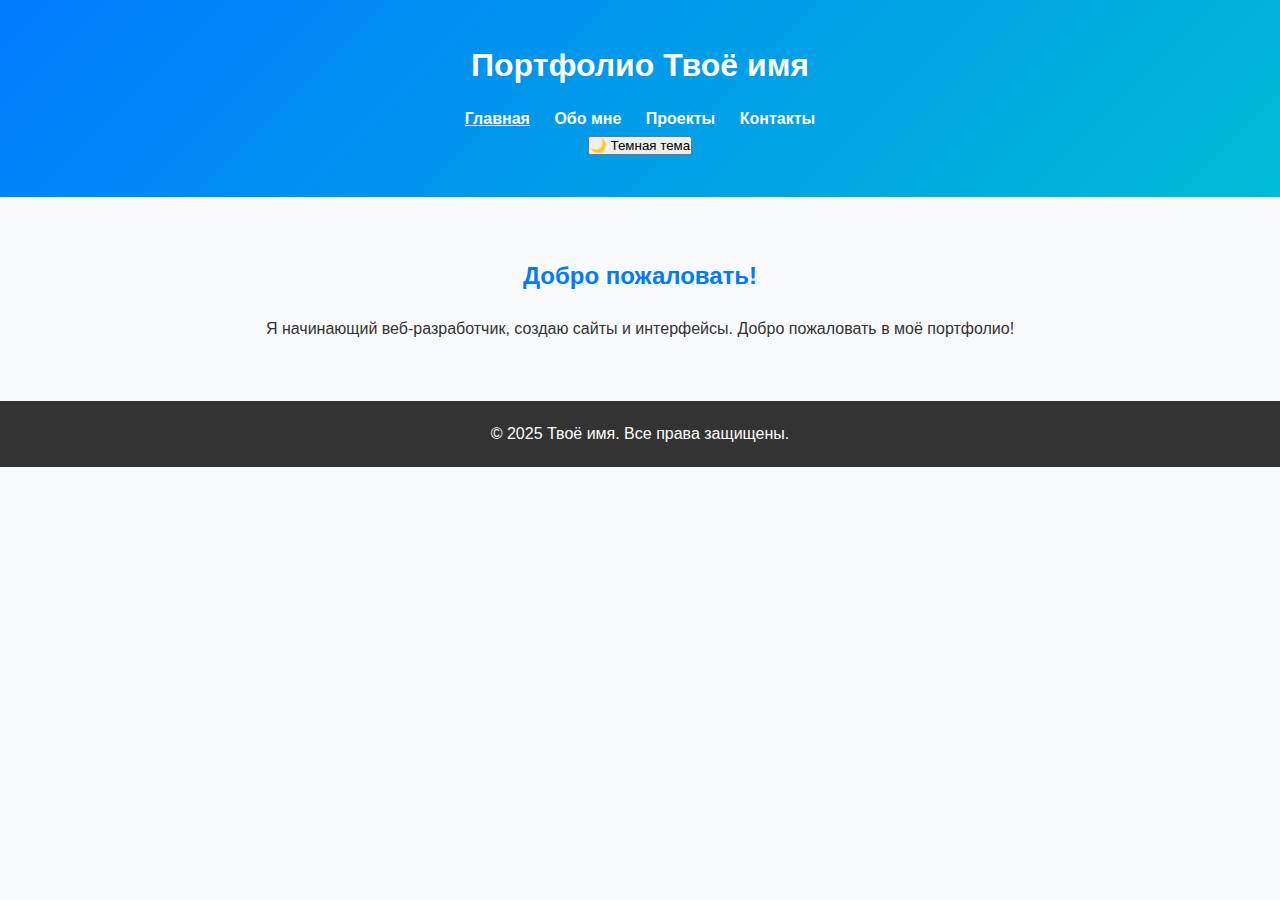
<file: index.html>
<!DOCTYPE html>
<html lang="ru">
<head>
  <meta charset="UTF-8">
  <meta name="viewport" content="width=device-width, initial-scale=1.0">
  <title>Главная — Портфолио</title>
  <link rel="stylesheet" href="style.css">
</head>
<body>
  <header>
    <h1>Портфолио <span>Твоё имя</span></h1>
    <nav>
      <a href="index.html" class="active">Главная</a>
      <a href="about.html">Обо мне</a>
      <a href="projects.html">Проекты</a>
      <a href="contacts.html">Контакты</a>
    </nav>
    <button id="theme-toggle">🌙 Темная тема</button>
  </header>

  <main>
    <section class="intro">
      <h2>Добро пожаловать!</h2>
      <p>Я начинающий веб-разработчик, создаю сайты и интерфейсы. Добро пожаловать в моё портфолио!</p>
    </section>
  </main>

  <footer>
    <p>© 2025 Твоё имя. Все права защищены.</p>
  </footer>

  <script>
    const toggleBtn = document.getElementById('theme-toggle');

    const savedTheme = localStorage.getItem('theme');
    if (savedTheme) {
      document.documentElement.setAttribute('data-theme', savedTheme);
      toggleBtn.textContent = savedTheme === 'dark' ? '☀️ Светлая тема' : '🌙 Темная тема';
    }

    toggleBtn.addEventListener('click', () => {
      const currentTheme = document.documentElement.getAttribute('data-theme');
      const newTheme = currentTheme === 'dark' ? 'light' : 'dark';
      document.documentElement.setAttribute('data-theme', newTheme);
      toggleBtn.textContent = newTheme === 'dark' ? '☀️ Светлая тема' : '🌙 Темная тема';
      localStorage.setItem('theme', newTheme);
    });
  </script>
</body>
</html>
</file>
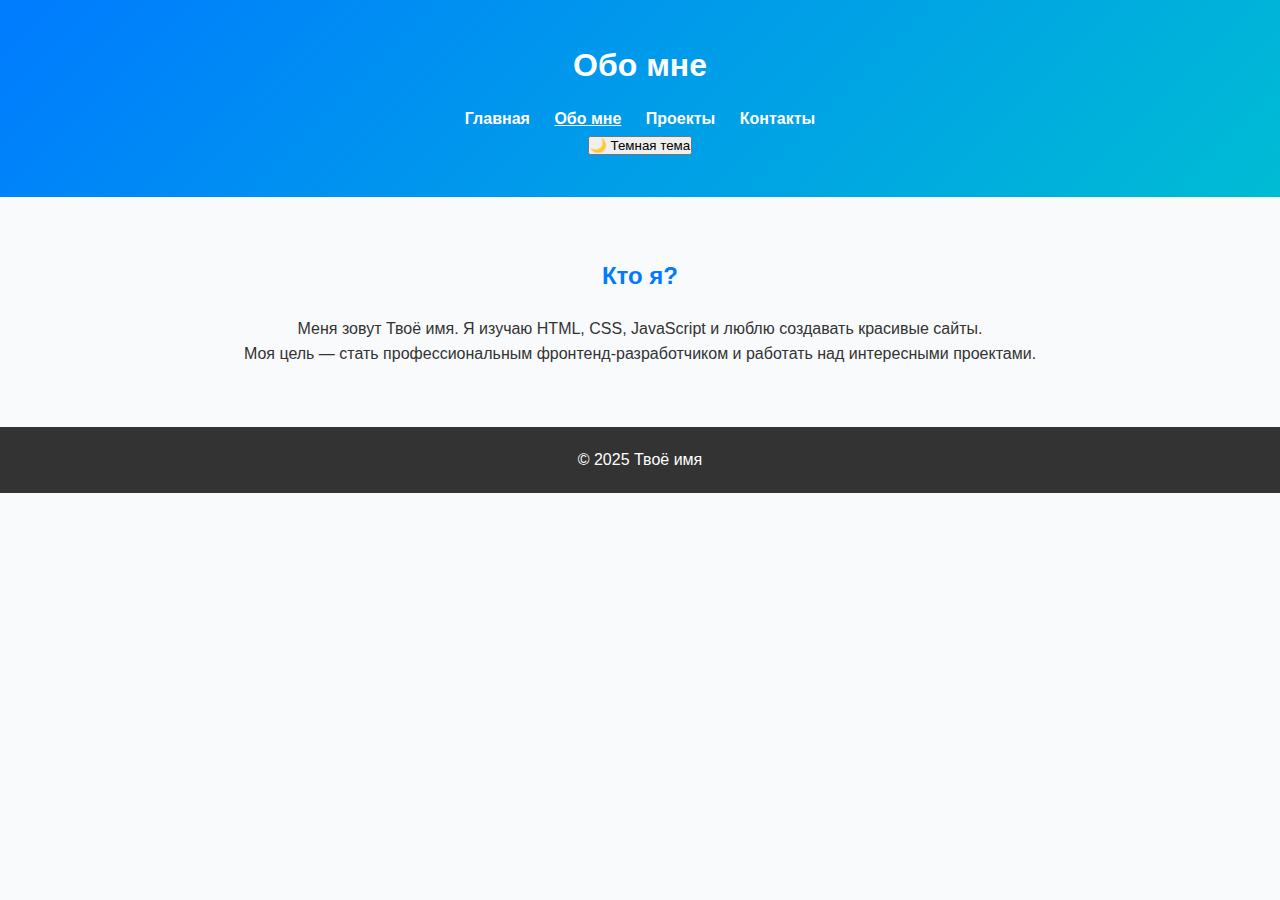
<file: about.html>
<!DOCTYPE html>
<html lang="ru">
<head>
  <meta charset="UTF-8">
  <meta name="viewport" content="width=device-width, initial-scale=1.0">
  <title>Обо мне — Портфолио</title>
  <link rel="stylesheet" href="style.css">
</head>
<body>
  <header>
    <h1>Обо мне</h1>
    <nav>
      <a href="index.html">Главная</a>
      <a href="about.html" class="active">Обо мне</a>
      <a href="projects.html">Проекты</a>
      <a href="contacts.html">Контакты</a>
    </nav>
    <button id="theme-toggle">🌙 Темная тема</button>
  </header>

  <main>
    <section>
      <h2>Кто я?</h2>
      <p>Меня зовут Твоё имя. Я изучаю HTML, CSS, JavaScript и люблю создавать красивые сайты.</p>
      <p>Моя цель — стать профессиональным фронтенд-разработчиком и работать над интересными проектами.</p>
    </section>
  </main>

  <footer>
    <p>© 2025 Твоё имя</p>
  </footer>

  <script>
    const toggleBtn = document.getElementById('theme-toggle');

    const savedTheme = localStorage.getItem('theme');
    if (savedTheme) {
      document.documentElement.setAttribute('data-theme', savedTheme);
      toggleBtn.textContent = savedTheme === 'dark' ? '☀️ Светлая тема' : '🌙 Темная тема';
    }

    toggleBtn.addEventListener('click', () => {
      const currentTheme = document.documentElement.getAttribute('data-theme');
      const newTheme = currentTheme === 'dark' ? 'light' : 'dark';
      document.documentElement.setAttribute('data-theme', newTheme);
      toggleBtn.textContent = newTheme === 'dark' ? '☀️ Светлая тема' : '🌙 Темная тема';
      localStorage.setItem('theme', newTheme);
    });
  </script>
</body>
</html>
</file>
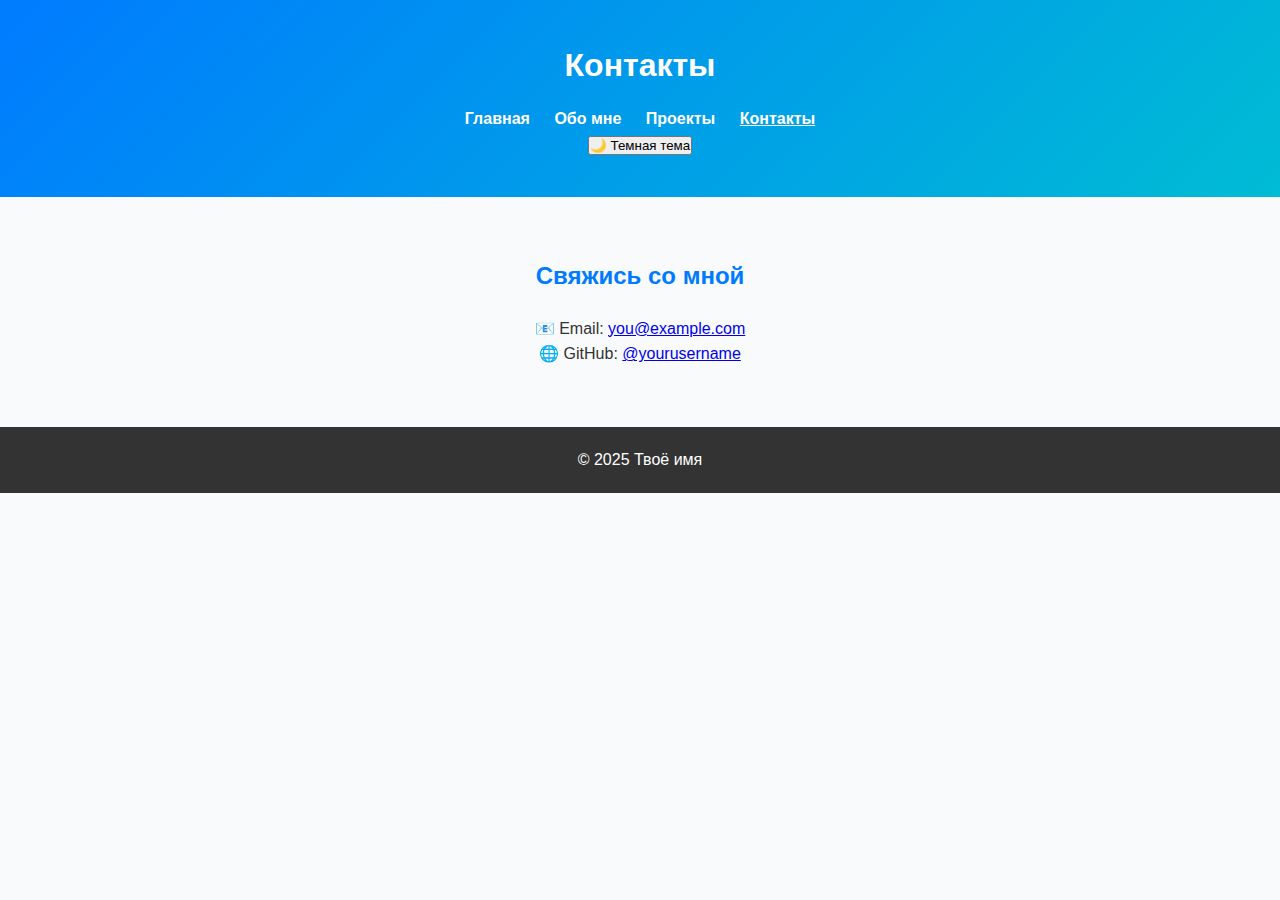
<file: contacts.html>
<!DOCTYPE html>
<html lang="ru">
<head>
  <meta charset="UTF-8">
  <meta name="viewport" content="width=device-width, initial-scale=1.0">
  <title>Контакты — Портфолио</title>
  <link rel="stylesheet" href="style.css">
</head>
<body>
  <header>
    <h1>Контакты</h1>
    <nav>
      <a href="index.html">Главная</a>
      <a href="about.html">Обо мне</a>
      <a href="projects.html">Проекты</a>
      <a href="contacts.html" class="active">Контакты</a>
    </nav>
    <button id="theme-toggle">🌙 Темная тема</button>
  </header>

  <main>
    <section>
      <h2>Свяжись со мной</h2>
      <p>📧 Email: <a href="mailto:you@example.com">you@example.com</a></p>
      <p>🌐 GitHub: <a href="https://github.com/yourusername" target="_blank">@yourusername</a></p>
    </section>
  </main>

  <footer>
    <p>© 2025 Твоё имя</p>
  </footer>

  <script>
    const toggleBtn = document.getElementById('theme-toggle');

    const savedTheme = localStorage.getItem('theme');
    if (savedTheme) {
      document.documentElement.setAttribute('data-theme', savedTheme);
      toggleBtn.textContent = savedTheme === 'dark' ? '☀️ Светлая тема' : '🌙 Темная тема';
    }

    toggleBtn.addEventListener('click', () => {
      const currentTheme = document.documentElement.getAttribute('data-theme');
      const newTheme = currentTheme === 'dark' ? 'light' : 'dark';
      document.documentElement.setAttribute('data-theme', newTheme);
      toggleBtn.textContent = newTheme === 'dark' ? '☀️ Светлая тема' : '🌙 Темная тема';
      localStorage.setItem('theme', newTheme);
    });
  </script>
</body>
</html>
</file>
<file: style.css>
:root {
  --bg-color: #f9fafc;
  --text-color: #333;
  --header-bg: linear-gradient(135deg, #007bff, #00bcd4);
  --header-text: white;
  --link-color: white;
  --link-hover: underline;
  --card-bg: white;
  --card-shadow: rgba(0,0,0,0.1);
  --footer-bg: #333;
  --footer-text: white;
}

[data-theme="dark"] {
  --bg-color: #121212;
  --text-color: #e0e0e0;
  --header-bg: linear-gradient(135deg, #0d47a1, #006064);
  --header-text: #ffffff;
  --link-color: #bbdefb;
  --link-hover: underline;
  --card-bg: #1e1e1e;
  --card-shadow: rgba(0,0,0,0.5);
  --footer-bg: #1c1c1c;
  --footer-text: #e0e0e0;
}

* {
  box-sizing: border-box;
  margin: 0;
  padding: 0;
}

body {
  font-family: "Roboto", Arial, sans-serif;
  background-color: var(--bg-color);
  color: var(--text-color);
  line-height: 1.6;
}

header {
  background: var(--header-bg);
  color: var(--header-text);
  text-align: center;
  padding: 40px 20px;
}

nav {
  margin-top: 15px;
}

nav a {
  color: var(--link-color);
  text-decoration: none;
  margin: 0 10px;
  font-weight: bold;
  transition: 0.3s;
}

nav a:hover,
nav a.active {
  text-decoration: var(--link-hover);
}

main {
  max-width: 900px;
  margin: 60px auto;
  padding: 0 20px;
  text-align: center;
}

h2 {
  color: #007bff; 
  text-align: center;
  margin-bottom: 20px;
}

.projects {
  display: flex;
  flex-wrap: wrap;
  justify-content: center;
  gap: 20px;
}

.project-card {
  background: var(--card-bg);
  border-radius: 10px;
  width: 260px;
  box-shadow: 0 4px 10px var(--card-shadow);
  text-align: center;
  overflow: hidden;
  transition: transform 0.3s;
}

.project-card:hover {
  transform: translateY(-5px);
}

.project-card img {
  width: 100%;
  height: 150px;
  object-fit: cover;
}

footer {
  text-align: center;
  padding: 20px;
  background: var(--footer-bg);
  color: var(--footer-text);
  margin-top: 40px;
}

@media (max-width: 600px) {
  .projects {
    flex-direction: column;
    align-items: center;
  }

  .project-card {
    width: 90%;
  }
}
</file>
